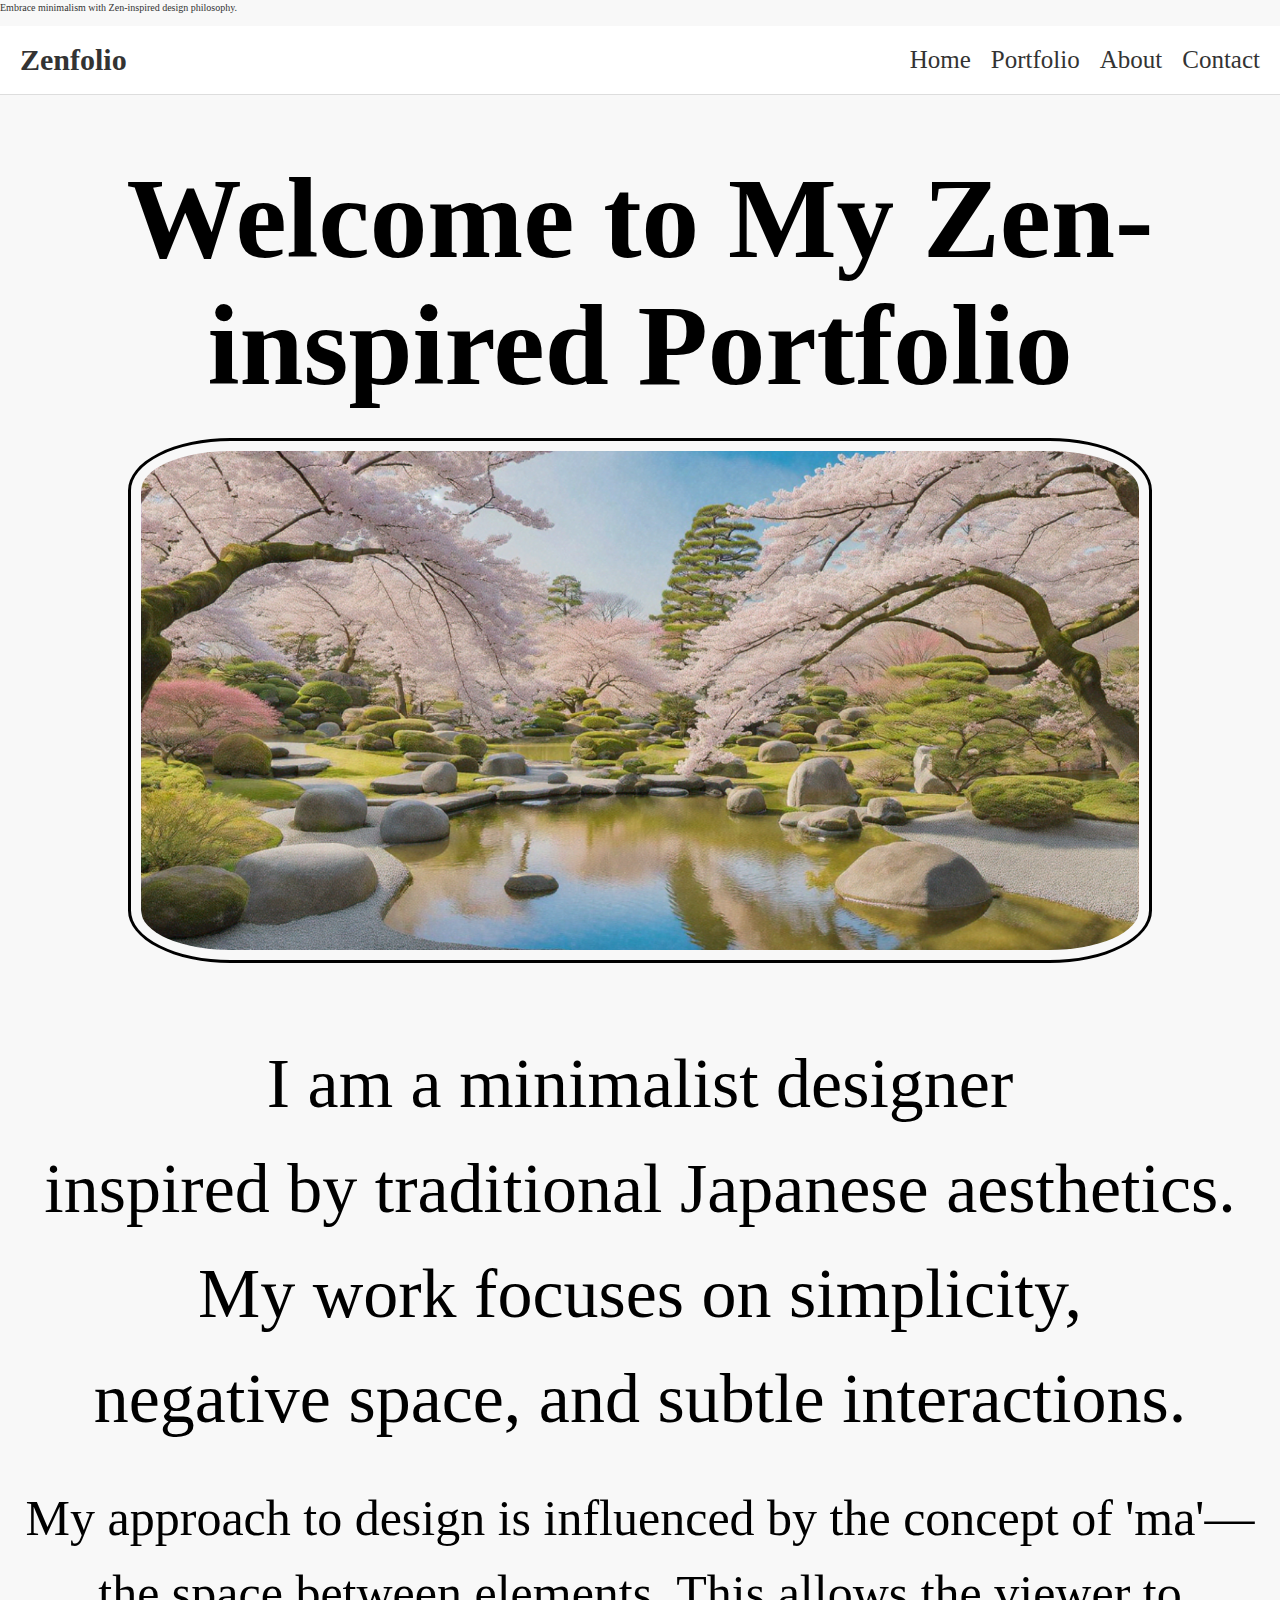
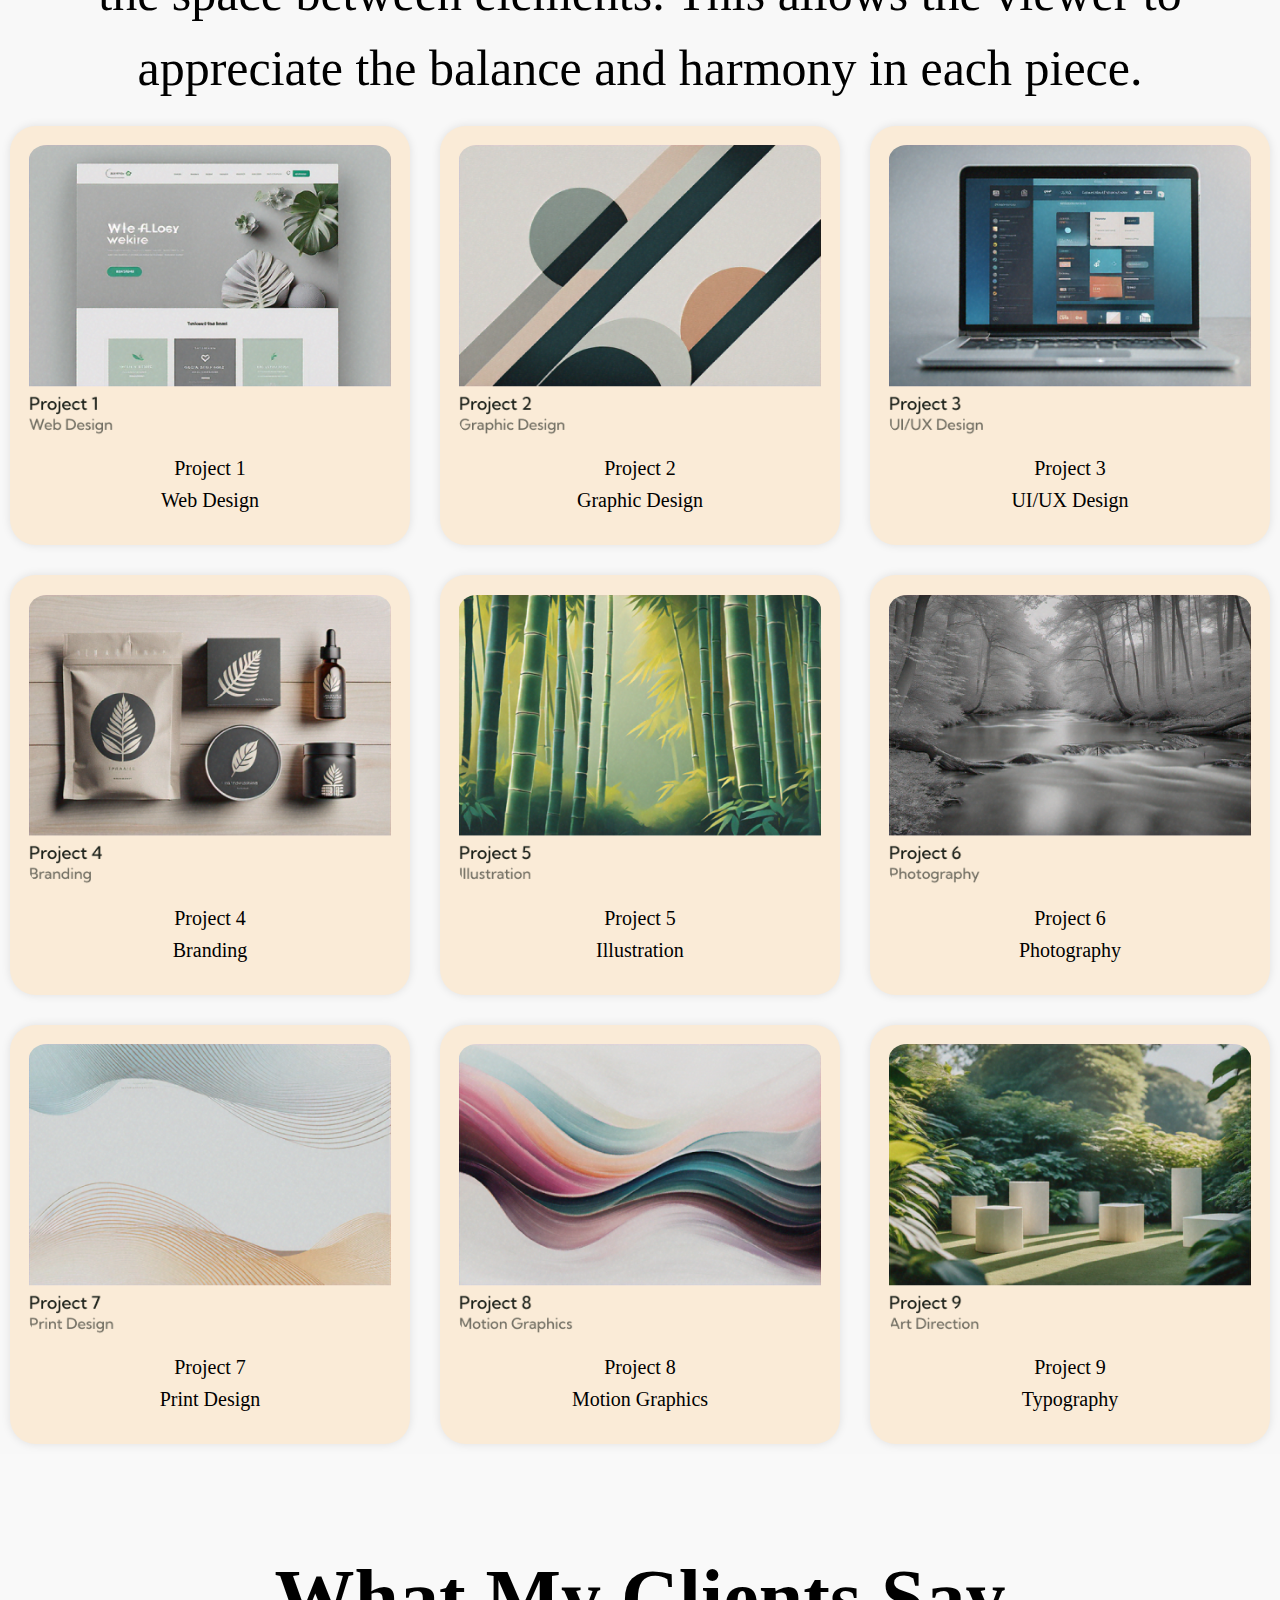
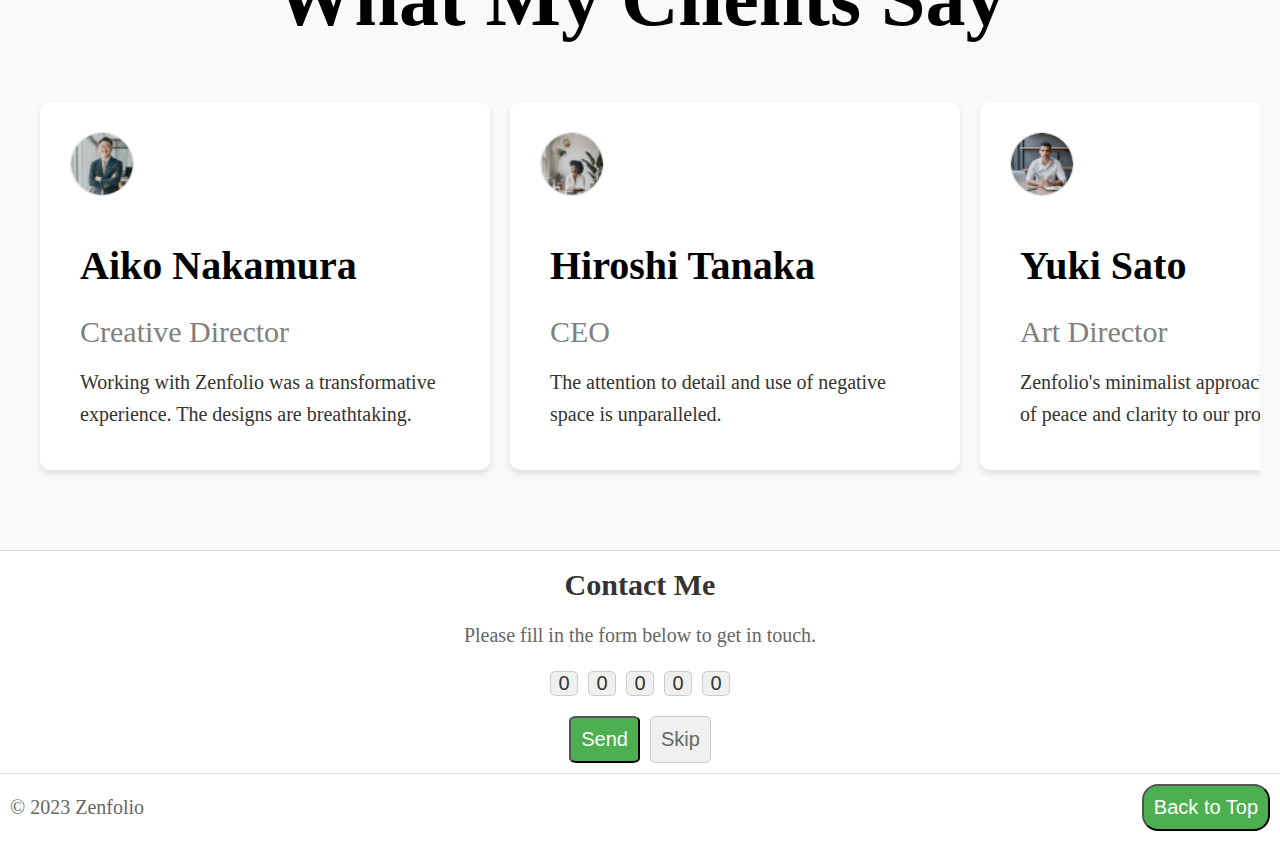
<file: index.html>
<!DOCTYPE html>
<html lang="en">
<head>
    <meta charset="UTF-8">
    <meta name="viewport" content="width=device-width, initial-scale=1.0">
    <title>Document</title>
    <link rel="stylesheet" href="style.css">
    
</head>
<body>
    <header>
        <div class="sliding-text">
          Embrace minimalism with Zen-inspired design philosophy.
        </div>
        <nav class="navbar">
          <div class="logo">Zenfolio</div>
          <ul class="nav-links">
            <li>Home</li>
            <li>Portfolio</li>
            <li>About</li>
            <li>Contact</li>
          </ul>
        </nav>
      </header>
    
      <div class="header-text">
        <h1>Welcome to My Zen-inspired Portfolio</h1>
        <div class="project-header" id="project">
            <img src="capa/A tranquil Japanese garden featuring delicate cherry blossom trees, smooth stones, and a serene pond reflecting gentle sunlight..png" alt="Zen image">
        </div>
        <h2>I am a minimalist designer<br> inspired by traditional Japanese aesthetics.<br> My work focuses on simplicity,<br> negative space, and subtle interactions.</h2>
        <h3>My approach to design is influenced by the concept of 'ma'—the space between elements. This allows the viewer to appreciate the balance and harmony in each piece.</h3>
      </div>
    
      
      <section class="projects">
        <div class="project">
          <img src="capa/Project1 (4).png" alt="Project 1">
          <p>Project 1<br> Web Design</p>
        </div>
        <div class="project">
          <img src="capa/Project2.png" alt="Project 2">
          <p>Project 2<br> Graphic Design</p>
        </div>
        <div class="project">
          <img src="capa/Project3.png" alt="Project 3">
          <p>Project 3<br> UI/UX Design</p>
        </div>
        <div class="project">
          <img src="capa/Project4.png" alt="Project 4">
          <p>Project 4<br> Branding</p>
        </div>
        <div class="project">
          <img src="capa/Project5.png" alt="Project 5">
          <p>Project 5<br> Illustration</p>
        </div>
        <div class="project">
          <img src="capa/Project6.png" alt="Project 6">
          <p>Project 6<br> Photography</p>
        </div>
        <div class="project">
          <img src="capa/Project7.png" alt="Project 7">
          <p>Project 7<br> Print Design</p>
        </div>
        <div class="project">
          <img src="capa/Project8.png" alt="Project 8">
          <p>Project 8<br> Motion Graphics</p>
        </div>
        <div class="project">
          <img src="capa/Project9.png" alt="Project 9">
          <p>Project 9<br> Typography</p>
        </div>
      </section>
    
      
      <section class="testimonial-section">
        <h2>What My Clients Say</h2>
        <div class="testimonial-container">
          <div class="testimonial-box">
            <img src="capa/profile (1).png" alt="Aiko Nakamura" class="profile-img">
            <div class="testimonial-content">
              <h3>Aiko Nakamura</h3>
              <p class="role">Creative Director</p>
              <p>Working with Zenfolio was a transformative experience. The designs are breathtaking.</p>
            </div>
          </div>
    
          <div class="testimonial-box">
            <img src="capa/profile (2).png" alt="Hiroshi Tanaka" class="profile-img">
            <div class="testimonial-content">
              <h3>Hiroshi Tanaka</h3>
              <p class="role">CEO</p>
              <p>The attention to detail and use of negative space is unparalleled.</p>
            </div>
          </div>
    
          <div class="testimonial-box">
            <img src="capa/profile (3).png" alt="Yuki Sato" class="profile-img">
            <div class="testimonial-content">
              <h3>Yuki Sato</h3>
              <p class="role">Art Director</p>
              <p>Zenfolio's minimalist approach brings a sense of peace and clarity to our projects.</p>
            </div>
          </div>
    
          <div class="testimonial-box">
            <img src="capa/profile.png" alt="Kenji Yamamoto" class="profile-img">
            <div class="testimonial-content">
              <h3>Kenji Yamamoto</h3>
              <p class="role">Product Manager</p>
              <p>The subtle interactions and clean design make our website a joy to navigate.</p>
            </div>
          </div>
        </div>
      </section>
      
      
      <div class="contact-section">
        <h1 class="contact-title">Contact Me</h1>
        <p class="contact-instruction">Please fill in the form below to get in touch.</p>
        
        <div class="input-container">
            <input type="text" class="input-box" maxlength="1" value="0">
            <input type="text" class="input-box" maxlength="1" value="0">
            <input type="text" class="input-box" maxlength="1" value="0">
            <input type="text" class="input-box" maxlength="1" value="0">
            <input type="text" class="input-box" maxlength="1" value="0">
        </div>
       
        <div class="form-buttons">
            <button class="form-button send-button">Send</button>
            <button class="form-button skip-button">Skip</button>
        </div>
    </div>
    
    <footer class="footer-bottom">
        <span>&copy; 2023 Zenfolio</span>
        <button class="back-to-top">Back to Top</button>
    </footer>
    
    </body>
    </html>
</file>
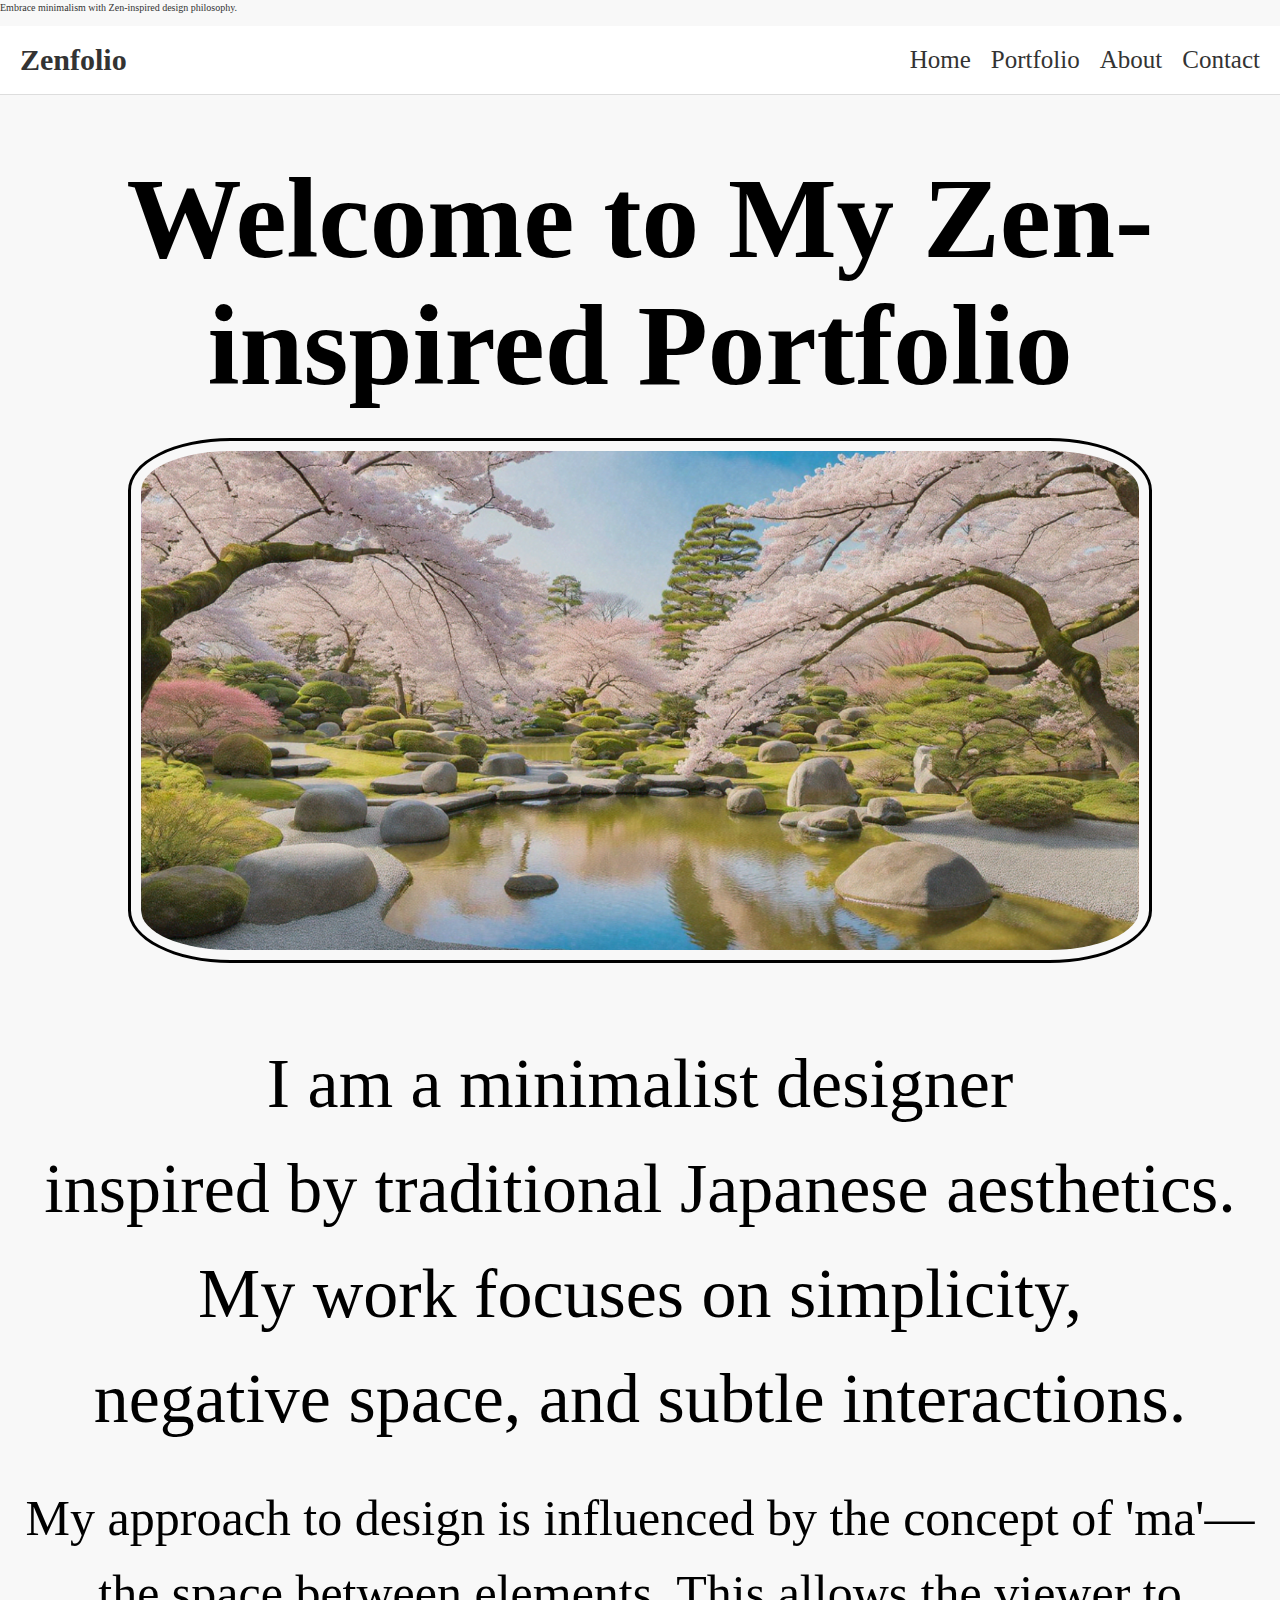
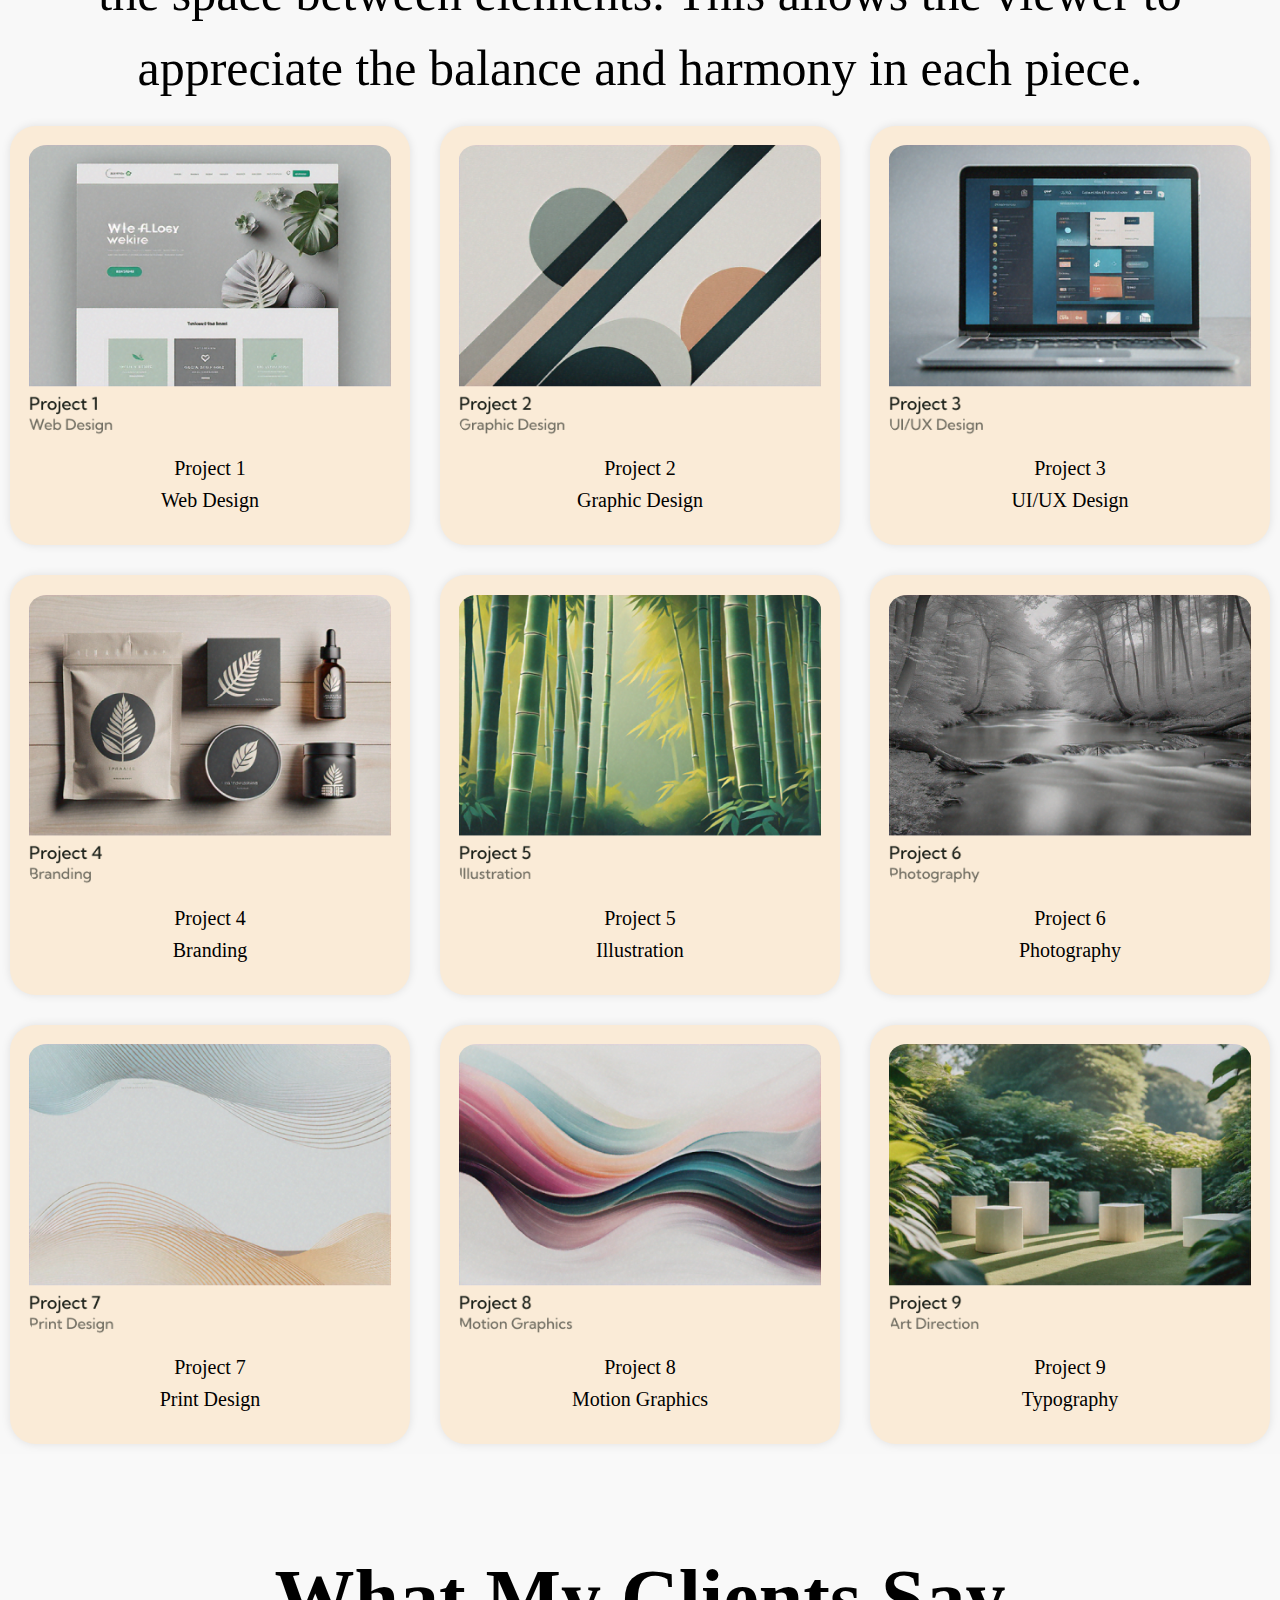
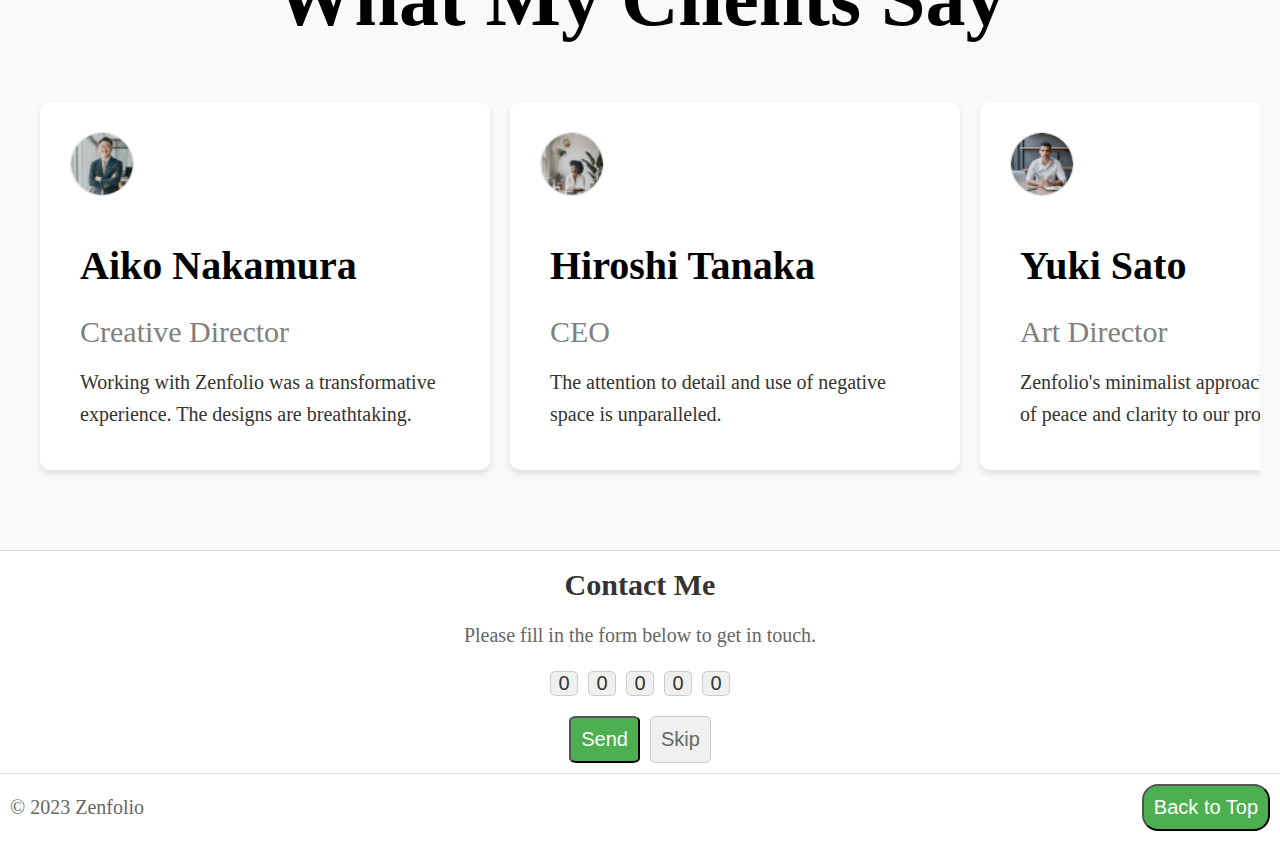
<file: zen.html>
<!DOCTYPE html>
<html lang="en">
<head>
    <meta charset="UTF-8">
    <meta name="viewport" content="width=device-width, initial-scale=1.0">
    <title>Document</title>
    <link rel="stylesheet" href="zen.css">
    
</head>
<body>
    <header>
        <div class="sliding-text">
          Embrace minimalism with Zen-inspired design philosophy.
        </div>
        <nav class="navbar">
          <div class="logo">Zenfolio</div>
          <ul class="nav-links">
            <li>Home</li>
            <li>Portfolio</li>
            <li>About</li>
            <li>Contact</li>
          </ul>
        </nav>
      </header>
    
      <div class="header-text">
        <h1>Welcome to My Zen-inspired Portfolio</h1>
        <div class="project-header" id="project">
            <img src="capa/A tranquil Japanese garden featuring delicate cherry blossom trees, smooth stones, and a serene pond reflecting gentle sunlight..png" alt="Zen image">
        </div>
        <h2>I am a minimalist designer<br> inspired by traditional Japanese aesthetics.<br> My work focuses on simplicity,<br> negative space, and subtle interactions.</h2>
        <h3>My approach to design is influenced by the concept of 'ma'—the space between elements. This allows the viewer to appreciate the balance and harmony in each piece.</h3>
      </div>
    
      
      <section class="projects">
        <div class="project">
          <img src="capa/Project1 (4).png" alt="Project 1">
          <p>Project 1<br> Web Design</p>
        </div>
        <div class="project">
          <img src="capa/Project2.png" alt="Project 2">
          <p>Project 2<br> Graphic Design</p>
        </div>
        <div class="project">
          <img src="capa/Project3.png" alt="Project 3">
          <p>Project 3<br> UI/UX Design</p>
        </div>
        <div class="project">
          <img src="capa/Project4.png" alt="Project 4">
          <p>Project 4<br> Branding</p>
        </div>
        <div class="project">
          <img src="capa/Project5.png" alt="Project 5">
          <p>Project 5<br> Illustration</p>
        </div>
        <div class="project">
          <img src="capa/Project6.png" alt="Project 6">
          <p>Project 6<br> Photography</p>
        </div>
        <div class="project">
          <img src="capa/Project7.png" alt="Project 7">
          <p>Project 7<br> Print Design</p>
        </div>
        <div class="project">
          <img src="capa/Project8.png" alt="Project 8">
          <p>Project 8<br> Motion Graphics</p>
        </div>
        <div class="project">
          <img src="capa/Project9.png" alt="Project 9">
          <p>Project 9<br> Typography</p>
        </div>
      </section>
    
      
      <section class="testimonial-section">
        <h2>What My Clients Say</h2>
        <div class="testimonial-container">
          <div class="testimonial-box">
            <img src="capa/profile (1).png" alt="Aiko Nakamura" class="profile-img">
            <div class="testimonial-content">
              <h3>Aiko Nakamura</h3>
              <p class="role">Creative Director</p>
              <p>Working with Zenfolio was a transformative experience. The designs are breathtaking.</p>
            </div>
          </div>
    
          <div class="testimonial-box">
            <img src="capa/profile (2).png" alt="Hiroshi Tanaka" class="profile-img">
            <div class="testimonial-content">
              <h3>Hiroshi Tanaka</h3>
              <p class="role">CEO</p>
              <p>The attention to detail and use of negative space is unparalleled.</p>
            </div>
          </div>
    
          <div class="testimonial-box">
            <img src="capa/profile (3).png" alt="Yuki Sato" class="profile-img">
            <div class="testimonial-content">
              <h3>Yuki Sato</h3>
              <p class="role">Art Director</p>
              <p>Zenfolio's minimalist approach brings a sense of peace and clarity to our projects.</p>
            </div>
          </div>
    
          <div class="testimonial-box">
            <img src="capa/profile.png" alt="Kenji Yamamoto" class="profile-img">
            <div class="testimonial-content">
              <h3>Kenji Yamamoto</h3>
              <p class="role">Product Manager</p>
              <p>The subtle interactions and clean design make our website a joy to navigate.</p>
            </div>
          </div>
        </div>
      </section>
      
      
      <div class="contact-section">
        <h1 class="contact-title">Contact Me</h1>
        <p class="contact-instruction">Please fill in the form below to get in touch.</p>
        
        <div class="input-container">
            <input type="text" class="input-box" maxlength="1" value="0">
            <input type="text" class="input-box" maxlength="1" value="0">
            <input type="text" class="input-box" maxlength="1" value="0">
            <input type="text" class="input-box" maxlength="1" value="0">
            <input type="text" class="input-box" maxlength="1" value="0">
        </div>
       
        <div class="form-buttons">
            <button class="form-button send-button">Send</button>
            <button class="form-button skip-button">Skip</button>
        </div>
    </div>
    
    <footer class="footer-bottom">
        <span>&copy; 2023 Zenfolio</span>
        <button class="back-to-top">Back to Top</button>
    </footer>
    
    </body>
    </html>
</file>
<file: style.css>
* {
  margin: 0;
  padding: 0;
  box-sizing: border-box;
}
html, body {
  overflow-x: hidden;
  width: 100%;
}
body {
  font-family: Arial,;
  line-height: 1.6;
  background-color: #F8F8F8;
}
.sliding-text {
  font-size: 10px;
 
  margin-bottom: 10px;
  overflow: hidden;
  animation: slideText 15s linear infinite;
  color: #333;
  
}
@keyframes slideText {
  0% {
    transform: translateX(100%);
  }
  100% {
    transform: translateX(-100%);
  }
}
.navbar {
display: flex;
justify-content: space-between;
align-items: center;
padding: 10px 20px;
background-color: #fff;
border-bottom: 1px solid #ddd;
}
.logo {
font-size: 30px;
font-weight: bold;
color: #333;
}
.nav-links {
flex-direction: row;
display: flex;
gap: 20px;
}
.nav-links li {
font-size: 25px;
cursor: pointer;
color: #333;
transition: color 0.3s;
list-style-type: none;
}
.nav-links li:hover {
color: #0077CC;
}
.nav-links li:hover {
color: #0077CC;
}
@media (max-width: 510px) {
.navbar {
flex-direction: column;
align-items: flex-start;
padding: 10px 15px;
}
.nav-links {
flex-direction: column;
gap: 10px;
width: 100%;
}
.nav-links li {
font-size: 25px;
}
}
.nav-links li:hover {
color: #0077CC;
}
.header-text {
  text-align: center;
  padding:10px 10px;
}
.header-text h1 {
  margin-top: 50px;
  font-size: 9vw;
  line-height: 1.1;
}
.header-text h2 {
  font-size: 70px;
  font-weight: lighter;
  line-height: 1.5;
  margin-top: 30px;
}
.header-text h3 {
  font-size: 50px;
  font-weight: lighter;
  line-height: 1.5;
  margin-top: 30px;
}
.project-header img {
  width: 80vw;
  height: auto;
  margin: 30px 30px;
  border-radius: 10%;
  padding: 10px;
  border: 3px solid black;
}
.projects {
display: grid;
grid-template-columns: repeat(3, 1fr);
grid-template-rows: repeat(3, 1fr);
gap: 30px;
padding: 10px;

width: 100%;
max-width: 100vw;
}
@media (max-width: 768px) {
.projects {
grid-template-columns: repeat(2, 1fr);
}
}
@media (max-width: 510px) {
.projects {
grid-template-columns: 1fr;
gap: 20px;
}
}
.project {
  background-color: antiquewhite;
  text-align: center;
  padding: 1.5vw;
  border-radius: 2vw;
  box-shadow: 0 0 10px rgba(0, 0, 0, 0.1);
}
.project img {
  width: 100%;
  height: auto;
  border-radius:5%;
}
.project p {
  margin: 10px;
  font-size: 20px
}

.testimonial-section {
  width: 100%;
  padding: 60px 20px;
  background-color: #F9F9F9;
  text-align: center;
}
.testimonial-section h2 {
  font-size: 80px;
  margin: 20px;
}
.testimonial-container {
  display: flex;
  overflow-x: auto;
  gap: 20px;
  padding: 20px;
}
.testimonial-box {
  min-width: 100%;
  max-width: 100%;
  background-color: white;
  border-radius: 10px;
  box-shadow: 0 4px 6px rgba(0, 0, 0, 0.1);
  padding: 20px;
  text-align: left;
  transition: transform 0.3s ease-in-out;
}
.testimonial-box:hover {
  transform: translateY(-10px);
}
.profile-img {
  border-radius: 50%;
  width: 4em;
  height: 4em;
 border: 0.1em solid #ddd;
 
}
.testimonial-content {
  padding-left: 20px;
  margin-top:20px;
}
.testimonial-content h3 {
  font-size: 40px;
  margin-bottom: 10px;
}
.testimonial-content .role {
  font-size: 30px;
  color: gray;
  margin-bottom: 10px;
}
.testimonial-content p {
  font-size: 20px;
  color: #333;
}
@media (min-width: 768px) {
  .testimonial-box {
    min-width: 450px;
    max-width:450px;
    padding: 30px;
  }
  .testimonial-content {
    padding:10px;
  }

}
.contact-section {
        display: flex;
        flex-direction: column;
        align-items: center;
        justify-content: center;
        width: 100%;
        padding:10px;
        background-color: #fff;
        border-top: 1px solid #ddd;
    }
    .contact-title {
        font-size: 30px;
        margin-bottom: 10px;
        text-align: center;
        color: #333;
    }
    .contact-instruction {
        font-size: 20px;
        margin-bottom: 10px;
        text-align: center;
        color: #666;
    }
    .input-container {
        display: grid;
        grid-template-columns: repeat(5, 1fr);
        gap: 10px;
        width: 200px;
        
        padding:10px;
    }
    .input-box {
        font-size:20px;
        text-align: center;
        border: 1px solid #ccc;
        border-radius: 20%;
        background-color: #F0F0F0;
        color: #333;
        width: 100%;
    }
    .form-buttons {
        display: flex;
        gap: 10px;
        margin-top: 10px;
    }
    .form-button {
        padding: 10px;
        font-size: 20px;
        border-radius: 10%;
        cursor: pointer;
    }
    .send-button {
        background-color: #4CAF50;
        color: white;
    }
    .send-button:hover {
        background-color: #45A049;
    }
    .skip-button {
        background-color: #F0F0F0;
        color: #666;
        border: 1px solid #ccc;
    }
    .skip-button:hover {
        background-color: #E0E0E0;
    }
    .footer-bottom {
        display: flex;
        justify-content: space-between;
        align-items: center;
        width: 100%;
        padding: 10px;
        background-color: #fff;
        border-top: 1px solid #ddd;
        font-size: 20px;
        color: #666;
    }
    .back-to-top {
        background-color: #4CAF50;
        color: white;
        padding:10px;
        border-radius:1rem;
        cursor: pointer;
        font-size: 20px;
    }
    .back-to-top:hover {
        background-color: #45A049;
    }
    @media (max-width: 480px) {
        .input-container {
            gap: 10px;
            padding: 10px;
            width: 50vw;
        }
        .input-box {
            font-size: 20px;
        }
        .contact-title {
            font-size: 30px;
        }
        .contact-instruction {
            font-size: 20px;
        }
        .form-button {
            font-size: 10px;
            padding: 10px;
        }
        .back-to-top{
          font-size: 10px;
        }
        .footer-bottom{
          font-size: 15px;
        }
      }
</file>
<file: zen.css>
* {
  margin: 0;
  padding: 0;
  box-sizing: border-box;
}
html, body {
  overflow-x: hidden;
  width: 100%;
}
body {
  font-family: Arial,;
  line-height: 1.6;
  background-color: #F8F8F8;
}
.sliding-text {
  font-size: 10px;
 
  margin-bottom: 10px;
  overflow: hidden;
  animation: slideText 15s linear infinite;
  color: #333;
  
}
@keyframes slideText {
  0% {
    transform: translateX(100%);
  }
  100% {
    transform: translateX(-100%);
  }
}
.navbar {
display: flex;
justify-content: space-between;
align-items: center;
padding: 10px 20px;
background-color: #fff;
border-bottom: 1px solid #ddd;
}
.logo {
font-size: 30px;
font-weight: bold;
color: #333;
}
.nav-links {
flex-direction: row;
display: flex;
gap: 20px;
}
.nav-links li {
font-size: 25px;
cursor: pointer;
color: #333;
transition: color 0.3s;
list-style-type: none;
}
.nav-links li:hover {
color: #0077CC;
}
.nav-links li:hover {
color: #0077CC;
}
@media (max-width: 510px) {
.navbar {
flex-direction: column;
align-items: flex-start;
padding: 10px 15px;
}
.nav-links {
flex-direction: column;
gap: 10px;
width: 100%;
}
.nav-links li {
font-size: 25px;
}
}
.nav-links li:hover {
color: #0077CC;
}
.header-text {
  text-align: center;
  padding:10px 10px;
}
.header-text h1 {
  margin-top: 50px;
  font-size: 9vw;
  line-height: 1.1;
}
.header-text h2 {
  font-size: 70px;
  font-weight: lighter;
  line-height: 1.5;
  margin-top: 30px;
}
.header-text h3 {
  font-size: 50px;
  font-weight: lighter;
  line-height: 1.5;
  margin-top: 30px;
}
.project-header img {
  width: 80vw;
  height: auto;
  margin: 30px 30px;
  border-radius: 10%;
  padding: 10px;
  border: 3px solid black;
}
.projects {
display: grid;
grid-template-columns: repeat(3, 1fr);
grid-template-rows: repeat(3, 1fr);
gap: 30px;
padding: 10px;

width: 100%;
max-width: 100vw;
}
@media (max-width: 768px) {
.projects {
grid-template-columns: repeat(2, 1fr);
}
}
@media (max-width: 510px) {
.projects {
grid-template-columns: 1fr;
gap: 20px;
}
}
.project {
  background-color: antiquewhite;
  text-align: center;
  padding: 1.5vw;
  border-radius: 2vw;
  box-shadow: 0 0 10px rgba(0, 0, 0, 0.1);
}
.project img {
  width: 100%;
  height: auto;
  border-radius:5%;
}
.project p {
  margin: 10px;
  font-size: 20px
}

.testimonial-section {
  width: 100%;
  padding: 60px 20px;
  background-color: #F9F9F9;
  text-align: center;
}
.testimonial-section h2 {
  font-size: 80px;
  margin: 20px;
}
.testimonial-container {
  display: flex;
  overflow-x: auto;
  gap: 20px;
  padding: 20px;
}
.testimonial-box {
  min-width: 100%;
  max-width: 100%;
  background-color: white;
  border-radius: 10px;
  box-shadow: 0 4px 6px rgba(0, 0, 0, 0.1);
  padding: 20px;
  text-align: left;
  transition: transform 0.3s ease-in-out;
}
.testimonial-box:hover {
  transform: translateY(-10px);
}
.profile-img {
  border-radius: 50%;
  width: 4em;
  height: 4em;
 border: 0.1em solid #ddd;
 
}
.testimonial-content {
  padding-left: 20px;
  margin-top:20px;
}
.testimonial-content h3 {
  font-size: 40px;
  margin-bottom: 10px;
}
.testimonial-content .role {
  font-size: 30px;
  color: gray;
  margin-bottom: 10px;
}
.testimonial-content p {
  font-size: 20px;
  color: #333;
}
@media (min-width: 768px) {
  .testimonial-box {
    min-width: 450px;
    max-width:450px;
    padding: 30px;
  }
  .testimonial-content {
    padding:10px;
  }

}
.contact-section {
        display: flex;
        flex-direction: column;
        align-items: center;
        justify-content: center;
        width: 100%;
        padding:10px;
        background-color: #fff;
        border-top: 1px solid #ddd;
    }
    .contact-title {
        font-size: 30px;
        margin-bottom: 10px;
        text-align: center;
        color: #333;
    }
    .contact-instruction {
        font-size: 20px;
        margin-bottom: 10px;
        text-align: center;
        color: #666;
    }
    .input-container {
        display: grid;
        grid-template-columns: repeat(5, 1fr);
        gap: 10px;
        width: 200px;
        
        padding:10px;
    }
    .input-box {
        font-size:20px;
        text-align: center;
        border: 1px solid #ccc;
        border-radius: 20%;
        background-color: #F0F0F0;
        color: #333;
        width: 100%;
    }
    .form-buttons {
        display: flex;
        gap: 10px;
        margin-top: 10px;
    }
    .form-button {
        padding: 10px;
        font-size: 20px;
        border-radius: 10%;
        cursor: pointer;
    }
    .send-button {
        background-color: #4CAF50;
        color: white;
    }
    .send-button:hover {
        background-color: #45A049;
    }
    .skip-button {
        background-color: #F0F0F0;
        color: #666;
        border: 1px solid #ccc;
    }
    .skip-button:hover {
        background-color: #E0E0E0;
    }
    .footer-bottom {
        display: flex;
        justify-content: space-between;
        align-items: center;
        width: 100%;
        padding: 10px;
        background-color: #fff;
        border-top: 1px solid #ddd;
        font-size: 20px;
        color: #666;
    }
    .back-to-top {
        background-color: #4CAF50;
        color: white;
        padding:10px;
        border-radius:1rem;
        cursor: pointer;
        font-size: 20px;
    }
    .back-to-top:hover {
        background-color: #45A049;
    }
    @media (max-width: 480px) {
        .input-container {
            gap: 10px;
            padding: 10px;
            width: 50vw;
        }
        .input-box {
            font-size: 20px;
        }
        .contact-title {
            font-size: 30px;
        }
        .contact-instruction {
            font-size: 20px;
        }
        .form-button {
            font-size: 10px;
            padding: 10px;
        }
        .back-to-top{
          font-size: 10px;
        }
        .footer-bottom{
          font-size: 15px;
        }
      }
</file>
